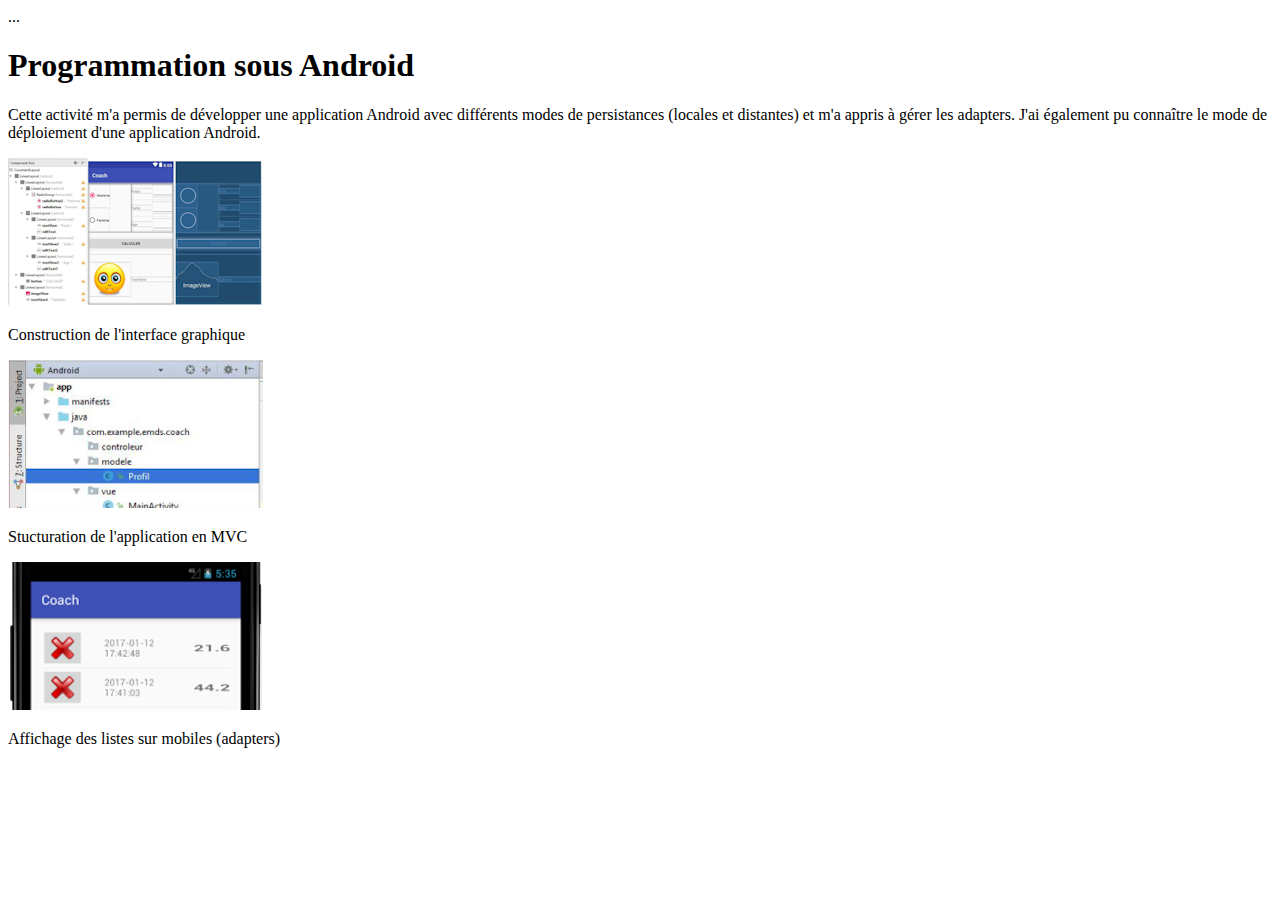
<file: pages/appliandroid.html>
<!doctype html>
<html lang="fr">
    <head>
        <!-- Required meta tags -->
        <meta charset="utf-8">
        <meta name="viewport" content="width=device-width, initial-scale=1, shrink-to-fit=no">
        <meta name="description" content="Portfolio d’Ethan MF - BTS SIO SLAM"> <!-- Chnagement de description du portfolio -->
        <meta name="author" content="Ethan MF"> 
        <link rel="icon" href="favicon.ico"> <!-- Ajout du favicon.ico -->
        <link href="https://maxcdn.bootstrapcdn.com/font-awesome/4.7.0/css/font-awesome.min.css"
              rel="stylesheet"> <!-- css boodstrap pour barre de nav -->
        <link href="../css/realisations.css" rel="stylesheet">

        <!-- Bootstrap CSS -->
        <link rel="stylesheet"
              href="https://cdn.jsdelivr.net/npm/bootstrap@4.6.2/dist/css/bootstrap.min.css"
              integrity="sha384-xOolHFLEh07PJGoPkLv1IbcEPTNtaed2xpHsD9ESMhqIYd0nLMwNLD69Npy4HI+N"
              crossorigin="anonymous">
        <title>Portfolio d'Ethan MF (BTS SIO 2027) </title> <!-- Porfolio changement de titre et présentation de mon BTS simple -->
    </head>

    <body>
        ...
        <section class="jumbotron text-center">
            <div class="container">
                <h1 class="jumbotron-heading">Programmation sous Android</h1>
                <p class="lead text-muted">Cette activité m'a permis de développer une
                    application Android avec différents modes de persistances (locales et
                    distantes) et m'a appris à gérer les adapters. J'ai également pu connaître
                    le mode de déploiement d'une application Android.
                </p>
            </div>
        </section>
        <div class="album py-5 bg-light">
            <div class="container">
                <div class="row">
                    <div class="col-md-4">
                        <div class="card mb-4 shadow-sm">
                            <img class="card-img-top" src="../images/ihmcoach.png" alt="IHM Coach">
                            <div class="card-body">
                                <p class="card-text">Construction de l'interface graphique</p>
                            </div>
                        </div>
                    </div>
                    <div class="col-md-4">
                        <div class="card mb-4 shadow-sm">
                            <img class="card-img-top" src="../images/MVC.png"
                                 alt="Structuration MVC">
                            <div class="card-body">
                                <p class="card-text">Stucturation de l'application en MVC</p>
                            </div>
                        </div>
                    </div>
                    <div class="col-md-4">
                        <div class="card mb-4 shadow-sm">
                            <img class="card-img-top" src="../images/adapters.png" alt="Adapters">
                            <div class="card-body">
                                <p class="card-text">Affichage des listes sur mobiles (adapters)</p>
                            </div>
                        </div>
                    </div>
                </div>
            </div>
        </div>
    </body>
</html>
</file>
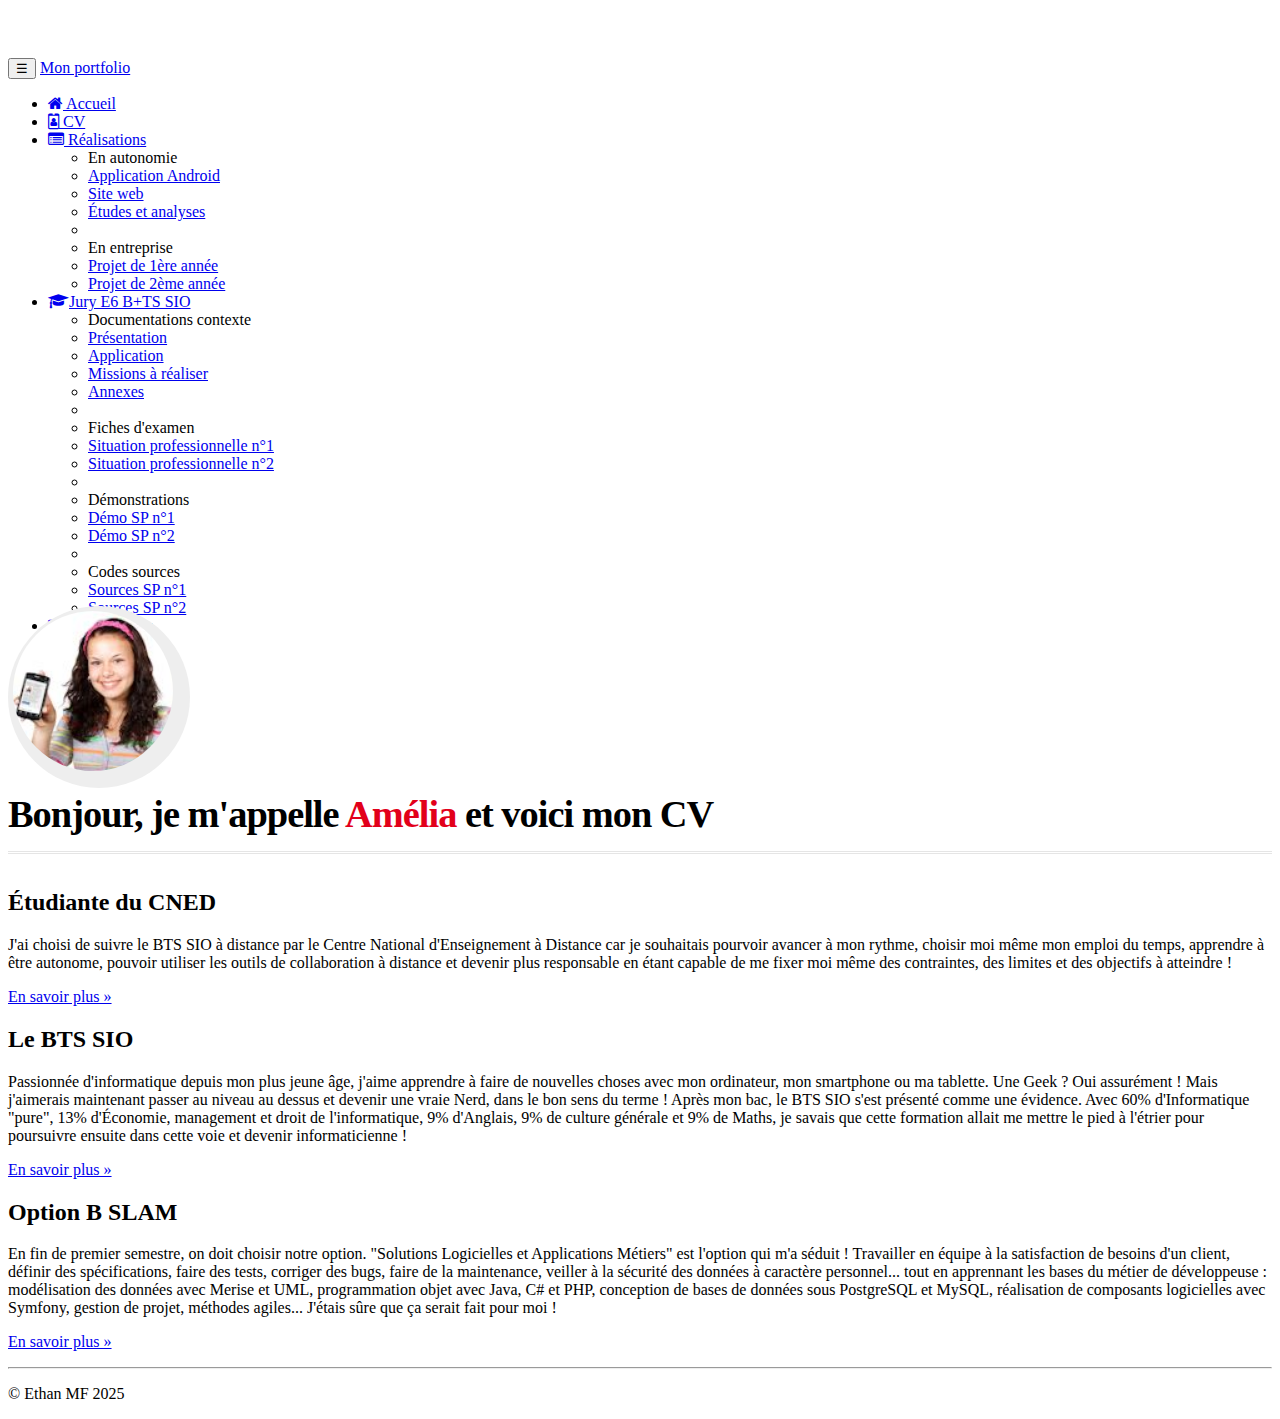
<file: pages/cv.html>
<!doctype html>
<html lang="fr">
    <head>
        <!-- Required meta tags -->
        <meta charset="utf-8">
        <meta name="viewport" content="width=device-width, initial-scale=1, shrink-to-fit=no">
        <meta name="description" content="Portfolio d’Ethan MF - BTS SIO SLAM"> <!-- Chnagement de description du portfolio -->
        <meta name="author" content="Ethan MF"> 
        <link rel="icon" href="../favicon.ico"> <!-- Ajout du favicon.ico -->
        <link href="https://maxcdn.bootstrapcdn.com/font-awesome/4.7.0/css/font-awesome.min.css"
              rel="stylesheet"> <!-- css boodstrap pour barre de nav -->


        <!-- Bootstrap CSS -->
        <link rel="stylesheet"
              href="https://cdn.jsdelivr.net/npm/bootstrap@4.6.2/dist/css/bootstrap.min.css"
              integrity="sha384-xOolHFLEh07PJGoPkLv1IbcEPTNtaed2xpHsD9ESMhqIYd0nLMwNLD69Npy4HI+N"
              crossorigin="anonymous">
        <title>Portfolio d'Ethan MF (BTS SIO 2027) </title> <!-- Porfolio changement de titre et présentation de mon BTS simple -->
        <link href="../css/cv.css" rel="stylesheet">
    </head>
    
    
    <body>
        <nav class="navbar navbar-dark bg-dark fixed-top navbar-expand-md">
            <div class="container">
                <button type="button" class="navbar-toggler" data-toggle="collapse" data-target="#navbar" aria-controls="navbar">
                    <span class="sr-only">Navigation raccourcie</span>☰
                </button>
                <a class="navbar-brand" href="#">Mon portfolio</a>
                <div id="navbar" class="navbar-collapse collapse">
                    <ul class="nav navbar-nav">
                        <li class="nav-item">
                            <a href="../index.html" class="nav-link"><span class="fa fa-home"></span> Accueil</a>
                        </li>
                        <li class="active nav-item">
                            <a href="cv.html" class="nav-link"><span class="fa fa-id-badge"></span> CV</a>
                        </li>
                        <li class="dropdown nav-item">
                            <a href="#" class="dropdown-toggle nav-link" data-toggle="dropdown" role="button">
                                <span class="fa fa-list-alt"></span> Réalisations <span class="caret"></span>
                            </a>
                            <ul class="dropdown-menu" role="menu">
                                <li role="presentation" class="dropdown-header dropdown-item">En autonomie</li>
                                <li role="presentation" class="dropdown-item"><a role="menuitem" href="appliandroid.html">Application Android</a></li>
                                <li role="presentation" class="dropdown-item"><a role="menuitem" href="#">Site web</a></li>
                                <li role="presentation" class="dropdown-item"><a role="menuitem" href="#">Études et analyses</a></li>
                                <li role="presentation" class="dropdown-divider"></li>
                                <li role="presentation" class="dropdown-header dropdown-item">En entreprise</li>
                                <li role="presentation" class="dropdown-item"><a role="menuitem" href="#">Projet de 1ère année</a></li>
                                <li role="presentation" class="dropdown-item"><a role="menuitem" href="#">Projet de 2ème année</a></li>
                            </ul>
                        </li>
                        <li class="dropdown nav-item">
                            <a href="#" class="dropdown-toggle nav-link" data-toggle="dropdown" role="button">
                                <span class="fa fa-graduation-cap"></span>Jury E6 B+TS SIO <span class="caret"></span>
                            </a>
                            <ul class="dropdown-menu" role="menu">
                                <li class="dropdown-header dropdown-item" role="presentation">Documentations contexte</li>
                                <li role="presentation" class="dropdown-item"><a role="menuitem" href="#">Présentation</a></li>
                                <li role="presentation" class="dropdown-item"><a role="menuitem" href="#">Application</a></li>
                                <li role="presentation" class="dropdown-item"><a role="menuitem" href="#">Missions à réaliser</a></li>
                                <li role="presentation" class="dropdown-item"><a role="menuitem" href="#">Annexes</a></li>
                                <li role="presentation" class="dropdown-divider"></li>
                                <li role="presentation" class="dropdown-header dropdown-item">Fiches d'examen</li>
                                <li role="presentation" class="dropdown-item"><a role="menuitem" href="#">Situation professionnelle n°1</a></li>
                                <li role="presentation" class="dropdown-item"><a role="menuitem" href="#">Situation professionnelle n°2</a></li>
                                <li role="presentation" class="dropdown-divider"></li>
                                <li role="presentation" class="dropdown-header dropdown-item">Démonstrations</li>
                                <li role="presentation" class="dropdown-item"><a role="menuitem" href="#">Démo SP n°1</a></li>
                                <li role="presentation" class="dropdown-item"><a role="menuitem" href="#">Démo SP n°2</a></li>
                                <li role="presentation" class="dropdown-divider"></li>
                                <li role="presentation" class="dropdown-header dropdown-item">Codes sources</li>
                                <li role="presentation" class="dropdown-item"><a role="menuitem" href="#">Sources SP n°1</a></li>
                                <li role="presentation" class="dropdown-item"><a role="menuitem" href="#">Sources SP n°2</a></li>
                            </ul>
                        </li>
                        <li class="nav-item"><a href="#" class="nav-link"><span class="fa fa-envelope"></span> Me contacter</a></li>
                    </ul>
                </div>
            </div>
        </nav>
        <div class="jumbotron"><!-- Emplacement pour le contenu principal de la page -->
            <div class="container">
                <div class="row cadreCV">
                    <div id="cv-entete" class="text-center">
                        <div id="cv-photo">
                            <img src="../images/AmeliaPilou.jpg" alt="Ma photo d'identité">
                        </div>
                        <div id="cv-intro">
                            <h1>Bonjour, je m'appelle <span>Amélia</span> et voici mon CV</h1>
                        </div>
                    </div>
                </div>

                    </div>
                </div>

        <footer>
            <div class="container">
                <div class="row">
                    <div class="col-lg-4">
                        <h2>Étudiante du CNED</h2>
                        <p>J'ai choisi de suivre le BTS SIO à distance par le Centre National
                            d'Enseignement à Distance car je souhaitais pourvoir avancer
                            à mon rythme, choisir moi même mon emploi du temps, apprendre
                            à être autonome, pouvoir utiliser les outils de collaboration
                            à distance et devenir plus responsable en étant capable de me
                            fixer moi même des contraintes, des limites et des objectifs à
                            atteindre !</p>
                        <p><a class="btn btn-secondary" href="http://www.cned.fr" target="_blank" role="button">En savoir plus »</a></p>
                    </div>
                    <div class="col-lg-4">
                        <h2>Le BTS SIO</h2>
                        <p>Passionnée d'informatique depuis mon plus jeune âge, j'aime
                            apprendre à faire de nouvelles choses avec mon ordinateur, mon smartphone
                            ou ma tablette. Une Geek ? Oui assurément ! Mais j'aimerais maintenant
                            passer au niveau au dessus et devenir une vraie Nerd, dans le bon sens
                            du terme ! Après mon bac, le BTS SIO s'est présenté
                            comme une évidence. Avec 60% d'Informatique "pure",
                            13% d'Économie, management et droit de l'informatique,
                            9% d'Anglais, 9% de culture générale et 9% de Maths, je
                            savais que cette formation allait me mettre le pied à l'étrier
                            pour poursuivre ensuite dans cette voie et devenir informaticienne !</p>
                        <p><a class="btn btn-secondary" href="https://fr.wikipedia.org/wiki/Brevet_de_technicien_sup%C3%A9rieur_-_Services_informatiques_aux_organisations" target="_blank" role="button">En savoir plus »</a></p>
                    </div>
                    <div class="col-lg-4">
                        <h2>Option B SLAM</h2>
                        <p>En fin de premier semestre, on doit choisir notre option. "Solutions
                            Logicielles et Applications Métiers" est l'option qui m'a
                            séduit&nbsp;! Travailler en équipe à la satisfaction de
                            besoins d'un client, définir des spécifications, faire des
                            tests, corriger des bugs, faire de la maintenance, veiller à la sécurité
                            des données à caractère personnel... tout en apprennant
                            les bases du métier de développeuse : modélisation des données
                            avec Merise et UML, programmation objet avec Java, C# et PHP, conception
                            de bases de données sous PostgreSQL et MySQL, réalisation de
                            composants logicielles avec Symfony, gestion de projet, méthodes agiles...
                            J'étais sûre que ça serait fait pour moi !</p>
                        <p><a class="btn btn-secondary" href="https://www.onisep.fr/Ressources/Univers-Formation/Formations/Post-bac/bts-services-informatiques-aux-organisations-option-b-solutions-logicielles-et-applications-metiers" target="_blank" role="button">En savoir plus »</a></p>
                    </div>
                </div>
                <hr>
                <p class="text-center" id="copyright">© Ethan MF 2025</p>
            </div>
        </footer>

        <!-- Optional JavaScript -->
        <!-- Option 1: jQuery and Bootstrap Bundle (includes Popper) -->
        <script src="https://code.jquery.com/jquery-3.5.1.slim.min.js" integrity="sha384-DfXdz2htPH0lsSSs5nCTpuj/zy4C+OGpamoFVy38MVBnE+IbbVYUew+OrCXaRkfj" crossorigin="anonymous"></script>
        <script src="https://cdn.jsdelivr.net/npm/bootstrap@4.6.0/dist/js/bootstrap.bundle.min.js" integrity="sha384-Piv4xVNRyMGpqkS2by6br4gNJ7DXjqk09RmUpJ8jgGtD7zP9yug3goQfGII0yAns" crossorigin="anonymous"></script>
    </body>
</html>
</file>
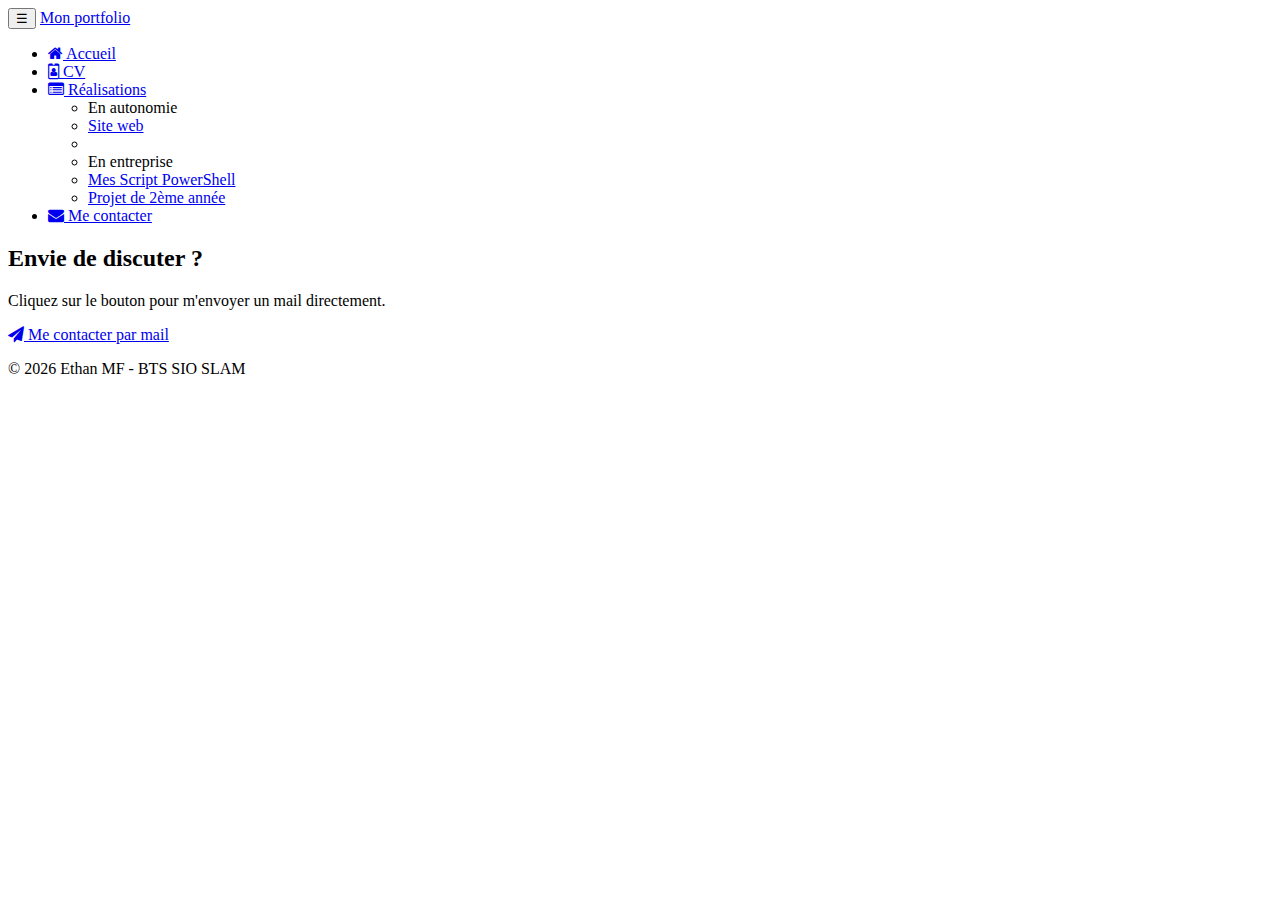
<file: pages/mecontacter.html>
<html lang="fr">
    <head>
        <!-- Required meta tags -->
        <meta charset="utf-8">
        <meta name="viewport" content="width=device-width, initial-scale=1, shrink-to-fit=no">
        <meta name="description" content="Portfolio d’Ethan MF - BTS SIO SLAM"> <!-- Chnagement de description du portfolio -->
        <meta name="author" content="Ethan MF"> 
        <link rel="icon" href="favicon.ico"> <!-- Ajout du favicon.ico -->
        <link href="https://maxcdn.bootstrapcdn.com/font-awesome/4.7.0/css/font-awesome.min.css"
              rel="stylesheet"> <!-- css boodstrap pour barre de nav -->
        <link href="../css/realisations.css" rel="stylesheet">

        <!-- Bootstrap CSS -->
        <link rel="stylesheet"
              href="https://cdn.jsdelivr.net/npm/bootstrap@4.6.2/dist/css/bootstrap.min.css"
              integrity="sha384-xOolHFLEh07PJGoPkLv1IbcEPTNtaed2xpHsD9ESMhqIYd0nLMwNLD69Npy4HI+N"
              crossorigin="anonymous">
        <title>Portfolio d'Ethan MF (BTS SIO 2027) </title> <!-- Porfolio changement de titre et présentation de mon BTS simple -->
    </head>


    <body>
        <nav class="navbar navbar-dark bg-dark fixed-top navbar-expand-md">
            <div class="container">
                <button type="button" class="navbar-toggler" data-toggle="collapse" data-target="#navbar" aria-controls="navbar">
                    <span class="sr-only">Navigation raccourcie</span>☰
                </button>
                <a class="navbar-brand" href="../index.html">Mon portfolio</a>
                <div id="navbar" class="navbar-collapse collapse">
                    <ul class="nav navbar-nav">
                        <li class="nav-item">
                            <a href="../index.html" class="nav-link"><span class="fa fa-home"></span> Accueil</a>
                        </li>
                        <li class="active nav-item">
                            <a href="cv.html" class="nav-link"><span class="fa fa-id-badge"></span> CV</a>
                        </li>
                        <li class="dropdown nav-item">
                            <a href="#" class="dropdown-toggle nav-link" data-toggle="dropdown" role="button">
                                <span class="fa fa-list-alt"></span> Réalisations <span class="caret"></span>
                            </a>
                            <ul class="dropdown-menu" role="menu">
                                <li role="presentation" class="dropdown-header dropdown-item">En autonomie</li>
                                <li role="presentation" class="dropdown-item"><a role="menuitem" href="siteweb.html">Site web</a></li>
                                <li role="presentation" class="dropdown-divider"></li>
                                <li role="presentation" class="dropdown-header dropdown-item">En entreprise</li>
                                <li role="presentation" class="dropdown-item"><a role="menuitem" href="PowerShell.html">Mes Script PowerShell</a></li>
                                <li role="presentation" class="dropdown-item"><a role="menuitem" href="2emeAnnee.html">Projet de 2ème année</a></li>
                            </ul>
                        </li>
                        <li class="nav-item"><a href="mecontacter.html" class="nav-link"><span class="fa fa-envelope"></span> Me contacter</a></li>
                    </ul>
                </div>
            </div>
        </nav>
        <p></p>
        <section class="bg-white py-5 border-top">
            <div class="container text-center">
                <h2 class="font-weight-bold">Envie de discuter ?</h2>
                <p class="text-muted mb-4">Cliquez sur le bouton pour m'envoyer un mail directement.</p>
                <a href="mailto:btssioethan@gmail.com" class="btn btn-primary btn-lg px-5 shadow-sm">
                    <i class="fa fa-paper-plane mr-2"></i> Me contacter par mail
                </a>
            </div>
        </section>

        <footer class="text-center py-4 text-muted border-top">
            <p>&copy; 2026 Ethan MF - BTS SIO SLAM</p>
        </footer>

        <script src="https://cdn.jsdelivr.net/npm/jquery@3.5.1/dist/jquery.slim.min.js"></script>
        <script src="https://cdn.jsdelivr.net/npm/bootstrap@4.6.2/dist/js/bootstrap.bundle.min.js"></script>
    </body>
</html>
</file>
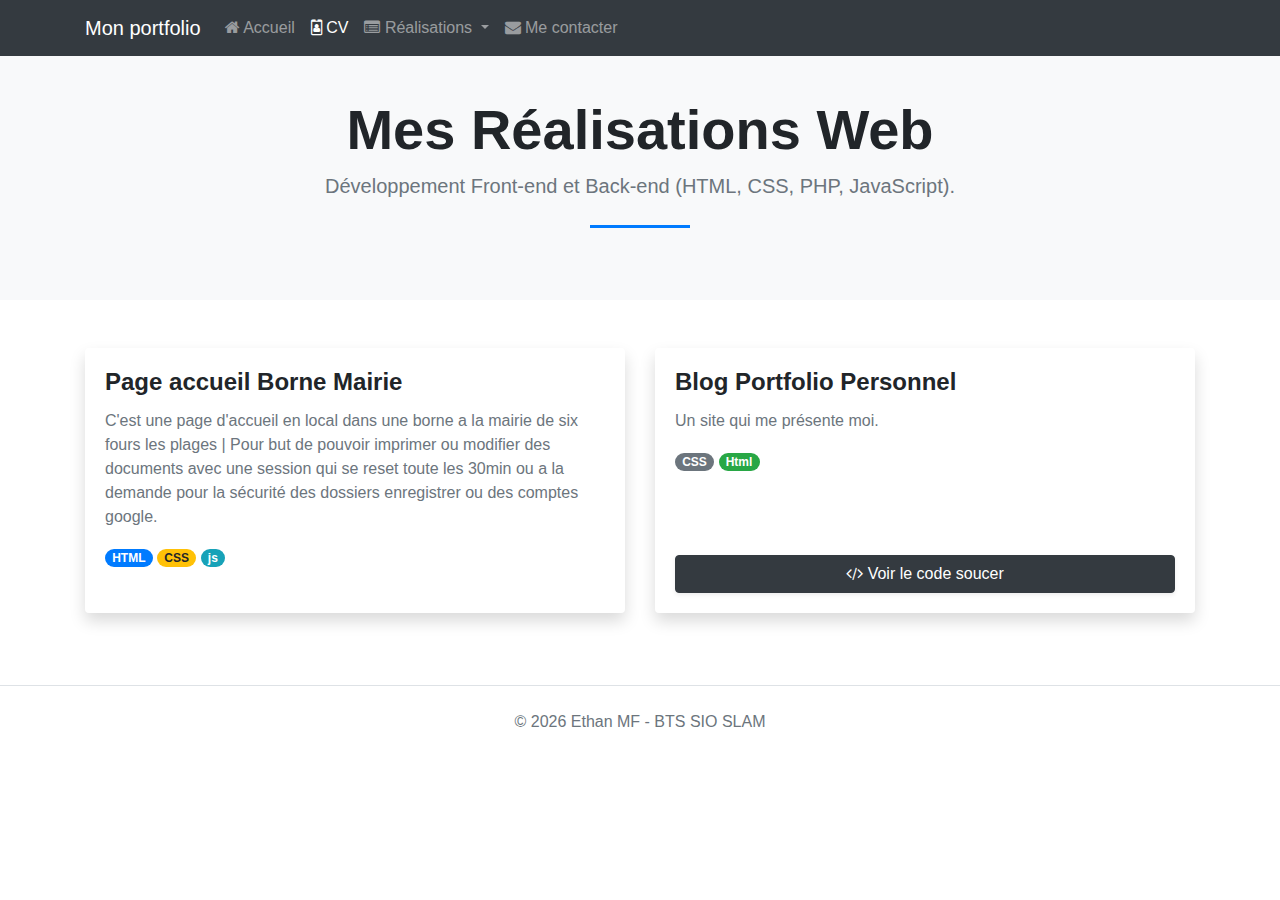
<file: pages/siteweb.html>
<!DOCTYPE html>
<html lang="fr">
    <head>
        <meta charset="utf-8">
        <meta name="viewport" content="width=device-width, initial-scale=1, shrink-to-fit=no">
        <meta name="description" content="Portfolio d’Ethan MF - BTS SIO SLAM">
        <meta name="author" content="Ethan MF">
        <link rel="icon" href="favicon.ico">
        <link href="https://maxcdn.bootstrapcdn.com/font-awesome/4.7.0/css/font-awesome.min.css" rel="stylesheet">
        <link href="../css/realisations.css" rel="stylesheet">

        <link rel="stylesheet" href="https://cdn.jsdelivr.net/npm/bootstrap@4.6.2/dist/css/bootstrap.min.css">
        <title>Portfolio d'Ethan MF (BTS SIO 2027)</title>
    </head>

    <body>
        <nav class="navbar navbar-dark bg-dark fixed-top navbar-expand-md">
            <div class="container">
                <button type="button" class="navbar-toggler" data-toggle="collapse" data-target="#navbar" aria-controls="navbar">
                    <span class="sr-only">Navigation raccourcie</span>☰
                </button>
                <a class="navbar-brand" href="./index.html">Mon portfolio</a>
                <div id="navbar" class="navbar-collapse collapse">
                    <ul class="nav navbar-nav">
                        <li class="nav-item">
                            <a href="../index.html" class="nav-link"><span class="fa fa-home"></span> Accueil</a>
                        </li>
                        <li class="active nav-item">
                            <a href="cv.html" class="nav-link"><span class="fa fa-id-badge"></span> CV</a>
                        </li>
                        <li class="dropdown nav-item">
                            <a href="#" class="dropdown-toggle nav-link" data-toggle="dropdown" role="button">
                                <span class="fa fa-list-alt"></span> Réalisations <span class="caret"></span>
                            </a>
                            <ul class="dropdown-menu" role="menu">
                                <li role="presentation" class="dropdown-header dropdown-item">En autonomie</li>
                                <li role="presentation" class="dropdown-item"><a role="menuitem" href="siteweb.html">Site web</a></li>
                                <li role="presentation" class="dropdown-divider"></li>
                                <li role="presentation" class="dropdown-header dropdown-item">En entreprise</li>
                                <li role="presentation" class="dropdown-item"><a role="menuitem" href="PowerShell.html">Mes Script PowerShell</a></li>
                                <li role="presentation" class="dropdown-item"><a role="menuitem" href="2emeAnnee.html">Projet de 2ème année</a></li>
                            </ul>
                        </li>
                        <li class="nav-item"><a href="#" class="nav-link"><span class="fa fa-envelope"></span> Me contacter</a></li>
                    </ul>
                </div>
            </div>
        </nav>

        <header class="bg-light py-5 mt-5">
            <div class="container text-center">
                <h1 class="display-4 font-weight-bold">Mes Réalisations Web</h1>
                <p class="lead text-muted">Développement Front-end et Back-end (HTML, CSS, PHP, JavaScript).</p>
                <hr class="my-4" style="width: 100px; border-top: 3px solid #007bff;">
            </div>
        </header>

        <section class="container my-5">
            <div class="row">
                <div class="col-lg-6 mb-4">
                    <div class="card shadow border-0 h-100">
                        <div class="card-body d-flex flex-column">
                            <h4 class="card-title font-weight-bold">Page accueil Borne Mairie</h4>
                            <p class="card-text text-muted">
                                C'est une page d'accueil en local dans une borne a la mairie de six fours les plages | Pour but de pouvoir imprimer ou modifier des documents avec une session qui se reset toute les 30min ou a la demande pour la sécurité des dossiers enregistrer ou des comptes google.
                            </p>
                            <div class="mb-4">
                                <span class="badge badge-pill badge-primary">HTML</span>
                                <span class="badge badge-pill badge-warning">CSS</span>
                                <span class="badge badge-pill badge-info">js</span>
                            </div>
                        </div>
                    </div>
                </div>

                <div class="col-lg-6 mb-4">
                    <div class="card shadow border-0 h-100">
                        <div class="card-body d-flex flex-column">
                            <h4 class="card-title font-weight-bold">Blog Portfolio Personnel</h4>
                            <p class="card-text text-muted">
                                Un site qui me présente moi.
                            </p>
                            <div class="mb-4">
                                <span class="badge badge-pill badge-secondary">CSS</span>
                                <span class="badge badge-pill badge-success">Html</span>
                            </div>
                            <div class="mt-auto">
                                <a href="https://github.com/EthanBTS/EthanBTS" class="btn btn-dark btn-block shadow-sm">
                                    <i class="fa fa-code"></i> Voir le code soucer
                                </a>
                            </div>
                        </div>
                    </div>
                </div>
            </div>
        </section>

        <footer class="text-center py-4 text-muted border-top">
            <p>&copy; 2026 Ethan MF - BTS SIO SLAM</p>
        </footer>

        <script src="https://cdn.jsdelivr.net/npm/jquery@3.5.1/dist/jquery.slim.min.js"></script>
        <script src="https://cdn.jsdelivr.net/npm/bootstrap@4.6.2/dist/js/bootstrap.bundle.min.js"></script>
    </body>
</html>
</file>
<file: css/realisations.css>
ceholder-img {
    font-size: 1.125rem;
    text-anchor: middle;
    -webkit-user-select: none;
    -moz-user-select: none;
    -ms-user-select: none;
    user-select: none;
}
@media (min-width: 768px) {
    .bd-placeholder-img-lg {
        font-size: 3.5rem;
    }
}
.jumbotron {
    margin-bottom: 0px;
}
</file>
<file: css/cv.css>
body {
    padding-top: 50px;
}
.cadreCV {
    padding-bottom: 15px;
    background: white;
}

/****************************************
*     Entête du CV
****************************************/
#cv-entete {
    margin-top: -45px;
    width: 100%;
}

#cv-photo {
    width: 172px;
    height: 172px;
    border-radius: 50%;
    overflow: hidden;
    padding: 5px;
    background: #eee;
    display: inline-block;
}
#cv-photo img {
    width: 160px;
    height: 160px;
    border-radius: 50%;
}

#cv-intro h1 {
    margin: 0;
    padding: 0;
    font-size: 2.4em;
    font-weight: 700;
    letter-spacing: -1px;
}

#cv-intro h1 span {
    color: rgb(226,0,26);
}

#cv-intro::after {
    background: url('images/ligne.png'); /* Dossier "images" est un
                                            sous-dossier de "css" (à créer) */
    width: 100%;
    height: 3px;
    margin-top: 15px;
    content: '';
    display: block;
}

/****************************************
*     Rubriques
****************************************/
.rubrique {
    margin-bottom: 15px;
}
.rubrique h2 {
    color: rgb(226,0,26);
}
.rubrique h2::before{
    margin-right: 5px;
}
.rubrique p{
    font-size: 1.3em;
    line-height: 1.5em;
}

/******************************************
*     Parcours scolaire
******************************************/
#parcours {
    margin-top: 20px;
    position: relative;
    padding: 1em 0;
    list-style: none;
}
#parcours::before {
    width: 5px;
    height: 100%;
    position: absolute;
    left: 7.8px;
    top: 0;
    display: block;
    background: linear-gradient(to bottom, #ffffff 0%,
        #E2001A 7%, #E2001A, #ffffff 100%);
    content:"";
}
#parcours li {
    width: 100%;
    z-index: 2;
    position: relative;
    float: left;
}
#parcours .date .glyphicon-record::before {
    background: #FFFFFF;
    color: #555;
}
#parcours .date {
    width: 75px;
    background-color: rgba(0, 0, 0, 0);
    font-size: 1.5em;
    font-weight: 700;
    display: inline-block;
}
#parcours .details {
    width: 325px;
    display: inline-block;
    background: #eee;
    position: relative;
    padding: 10px 10px 0 10px;
    border-bottom: 1px solid #ddd;
    margin: -4px -12px 20px 0;
}
#parcours .details::after {
    content: '';
    position: absolute;
    top: 15px;
    right: 0;
    left: -16px;
    height: 0;
    width: 0;
    border: solid transparent;
    border-right-color: #eee;
    border-width: 8px;
    pointer-events: none;
}
#parcours .details h3{
    font-size: 1.5em;
    margin: 0;
    padding: 0;
    font-weight: 700;
}
#parcours .details p{
    font-size: 1.3em;
    margin-top: 5px;
    padding: 0;
}

/* Pour empècher la déformation du parcours scolaire selon la STA */
@media (min-width: 500px) {
    #parcours .date {
        width: 20%;
    }
    #parcours .details {
        width: 80%;
    }
}
@media (min-width: 768px) {
    #parcours .date {
        width: 25%;
    }
    #parcours .details {
        width: 75%;
    }
}
@media (min-width: 992px) {
    #parcours .date {
        width: 17%;
    }
    #parcours .details {
        width: 83%;
    }
}
@media (min-width: 1200px) {
    #parcours .date {
        width: 13%;
    }
    #parcours .details {
        width: 87%;
    }
}

/******************************************
*     Expériences professionnelles
******************************************/
.experience {
    display:flex;
    margin-bottom: 15px;
}
.experience .lieu {
    font-size: 1.1em;
    font-weight: bold;
}
.experience .date {
    font-size: 1em;
    opacity: 0.7;
}
.experience .profession {
    font-size: 1.45em;
    font-weight: bold;
    margin-top: -6px;
}
.experience .details {
    font-size: 1.2em;
    line-height: 1.5em;
}

/******************************************
*     Me contacter
******************************************/
.meContacter {
    clear: both;
}
.meContacter .details {
    width: 100%;
    margin-left: 10px;
    margin-top: 3px;
    font-size: 1.5em;
    font-weight: 700;
    justify-content: space-between;
}
.contact-icon {
    filter: grayscale(1);
    -webkit-filter: grayscale(1);
    -moz-filter: grayscale(1);
    -ms-filter: grayscale(1);
    -o-filter: grayscale(1);
    height: 32px;
    width: 32px;
    margin: 2px 0;
}
.meContacter a, .meContacter a:hover {
    text-decoration: none;
    color: black;
}
.meContacter a:hover>img {
    filter: grayscale(0);
    -webkit-filter: grayscale(0);
    -moz-filter: grayscale(0);
    -ms-filter: grayscale(0);
    -o-filter: grayscale(0);
}

/******************************************
*     Langues
******************************************/
#langues .container {
    display: flex;
    flex-direction: row;
    justify-content: space-between;
}
#langues .langue {
    font-size: 1em;
    padding-top: 3px;
    width: min-content;
    display: flex;
}
#langues .niveau {
    font-size: 1.2em;
}

/******************************************
* Compétences
******************************************/
#competences .container {
    display: flex;
    flex-direction: row;
    justify-content: space-between;
}
#competences .container .libelle {
    font-size: 1.3em;
}
#competences .container .classement {
    background: scroll transparent url(images/Red-Rating-Stars.png) no-repeat;
    width: 160px;
    height: 27px;
}
#competences .container .classement0 {
    background-position: 0 -142px;
}
#competences .container .classement1 {
    background-position: 0 -112px;
}
#competences .container .classement2 {
    background-position: 0 -84px;
}
#competences .container .classement3 {
    background-position: 0 -56px;
}
#competences .container .classement4 {
    background-position: 0 -28px;
}
#competences .container .classement5 {
    background-position: 0 0px;
}

/******************************************
*     Passions
******************************************/
.passion{
    color: #fff;
    display: inline-block;
    margin-right: 5px;
    margin-bottom: 5px;
    padding: 5px 5px 5px 5px;
    background: #000;
    position: relative;
    font-size: 1.2em;
    border-radius: 10px;
}
</file>
